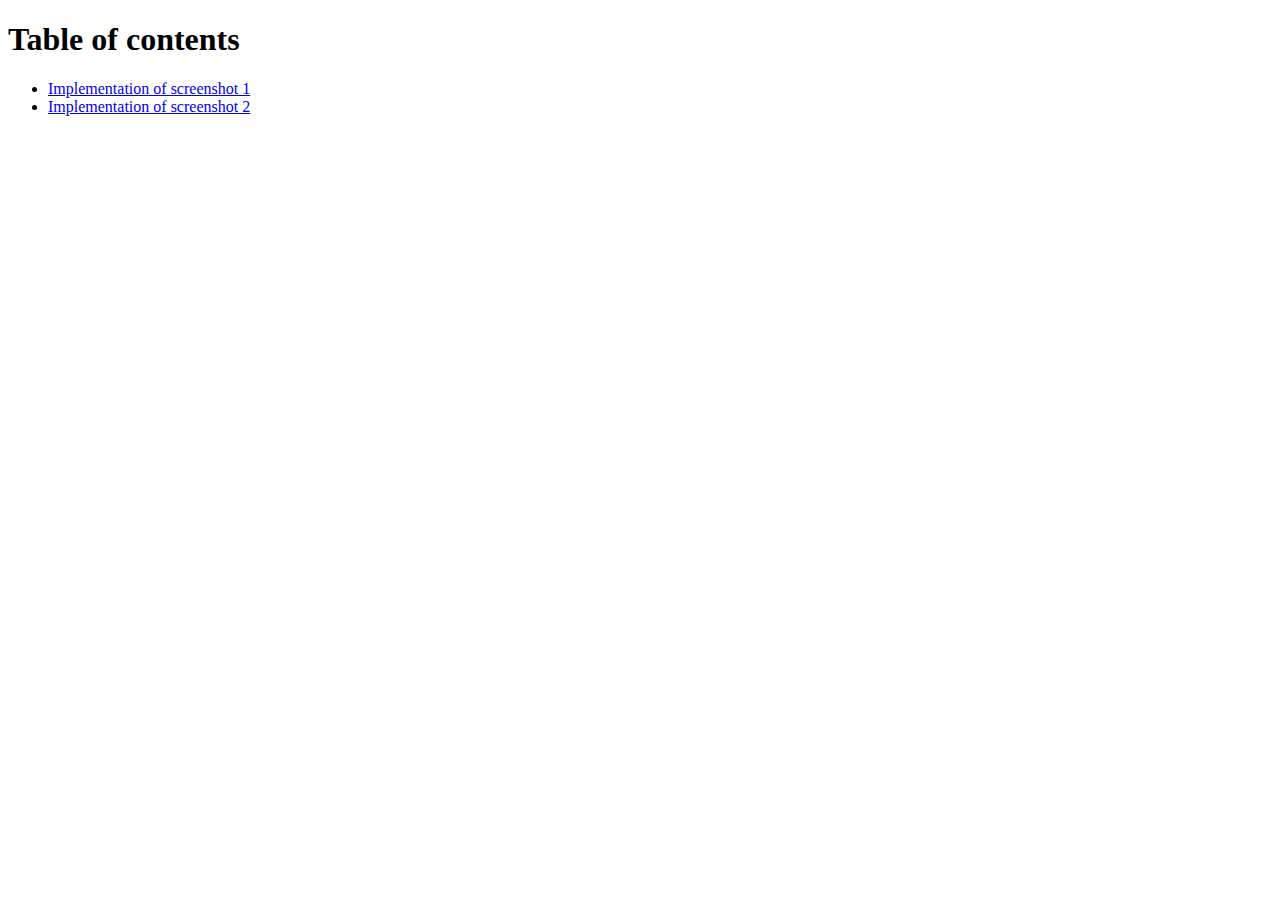
<file: index.html>
<!DOCTYPE html>
<html lang="en">

<head>
  <meta charset="UTF-8">
  <meta name="viewport" content="width=device-width, initial-scale=1.0">
  <title>Oblig 1</title>
</head>

<body>
  <h1>Table of contents</h1>
  <nav>
    <ul>
      <li><a href="./page-screenshot1.html">Implementation of screenshot 1</a></li>
      <li><a href="./page-screenshot2.html">Implementation of screenshot 2</a></li>
    </ul>
  </nav>

</body>

</html>
</file>
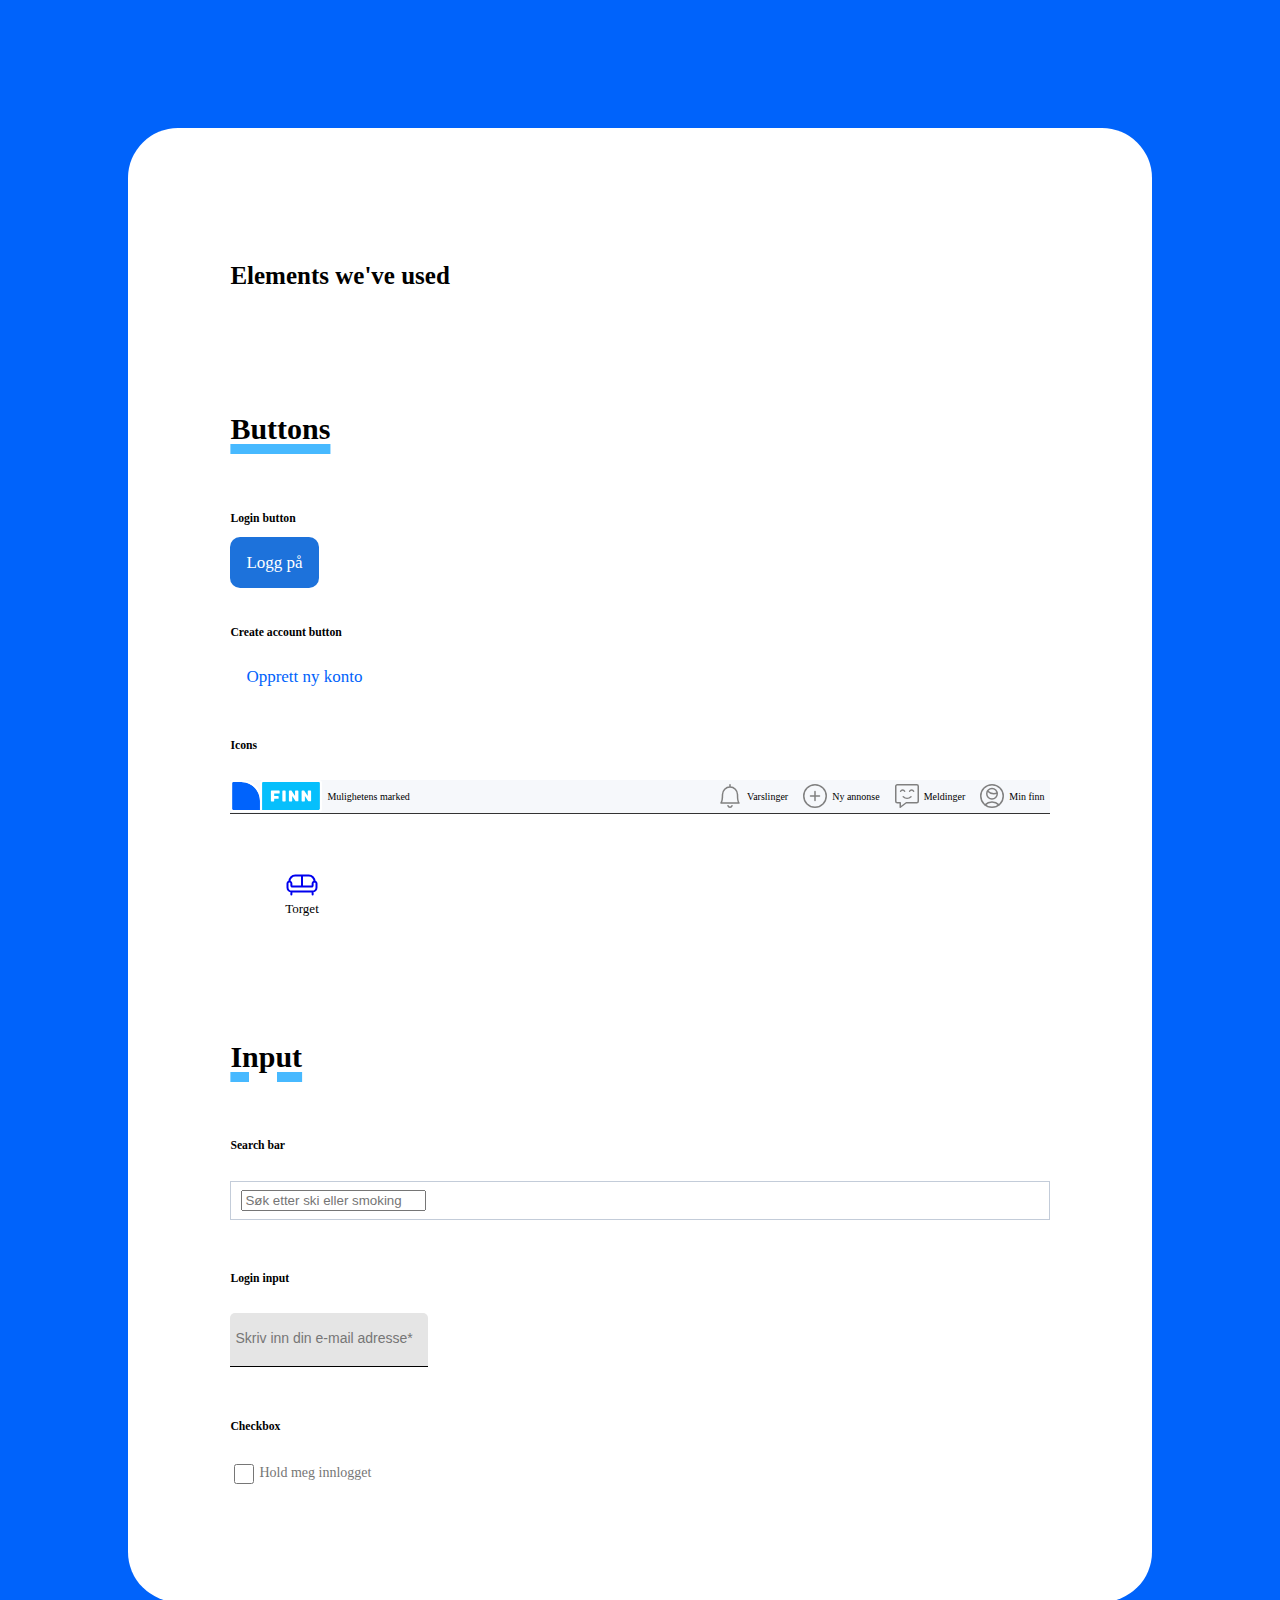
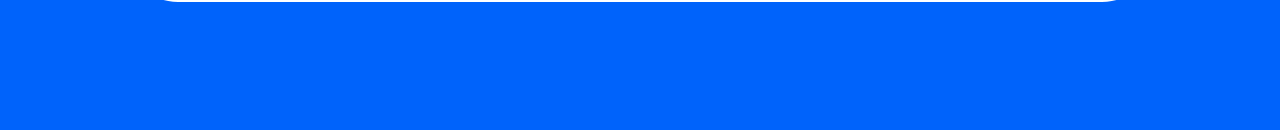
<file: demo.html>
<!DOCTYPE html>
<html lang="en">

<head>
  <meta charset="UTF-8">
  <meta name="viewport" content="width=device-width, initial-scale=1.0">
  <title>Demo page</title>
  <link rel="stylesheet" href="/assets/styles/style.css">
</head>

<body class="demo-body">
  <!-- EDIT THIS PAGE TO SHOW HOW YOU USE ALL THE ELEMENTS IMPLEMENTED IN YOUR DESIGN SYSTEM  -->
  <main class="demo-main">
    <h1 class="demo-h1">Elements we've used</h1>

    <!--CECILIE-->
    <h2 class="demo-h2">Buttons</h2>


        <h3>Login button</h3>
        <a class="login-card__main__submit">Logg på</a>
     

    
        <h3>Create account button</h3>
        <a class="login-card__main__create-account">Opprett ny konto</a>
  
    </div>

    <h3>Icons</h3>
    <header class="header">
      <nav class="navbar">
          <a class="navbar__logo" href="finn.no"><svg focusable="false" width="92" height="32" viewBox="0 0 184 64">
            <title>FINN.no</title>
            <path fill="#06bffc" d="M179.8 58V6c0-1-.8-1.9-1.9-1.9H66c-1 0-1.9.8-1.9 1.9v53.8H178c1 0 1.8-.8 1.8-1.8"></path>
            <path fill="#0063fc" d="M22.5 4.2H6C5 4.2 4.2 5 4.2 6v52c0 1 .8 1.9 1.9 1.9H60V41.5C59.9 20.9 43.2 4.2 22.5 4.2"></path>
            <path fill="#fff" d="M178 0H66c-3.3 0-6 2.7-6 6v17.4C53.2 9.6 38.9 0 22.5 0H6C2.7 0 0 2.7 0 6v52c0 3.3 2.7 6 6 6h172c3.3 0 6-2.7 6-6V6c0-3.3-2.7-6-6-6m1.8 58c0 1-.8 1.9-1.9 1.9H64.1V6c0-1 .8-1.9 1.9-1.9h112c1 0 1.9.8 1.9 1.9v52zM4.2 58V6C4.2 5 5 4.2 6 4.2h16.5c20.6 0 37.4 16.8 37.4 37.4v18.3H6c-1-.1-1.8-.9-1.8-1.9"></path>
            <path fill="#fff" d="M110.1 21.1h-4.2c-.7 0-1.2.5-1.2 1.2v19.3c0 .7.5 1.2 1.2 1.2h4.2c.7 0 1.2-.5 1.2-1.2V22.3c0-.6-.6-1.2-1.2-1.2m-12 0H83c-.7 0-1.2.5-1.2 1.2v19.3c0 .7.5 1.2 1.2 1.2h4.2c.7 0 1.2-.5 1.2-1.2v-4h7.7c.7 0 1.2-.5 1.2-1.2v-3.2c0-.7-.5-1.2-1.2-1.2h-7.7v-4.9h9.7c.7 0 1.2-.5 1.2-1.2v-3.7c0-.5-.6-1.1-1.2-1.1m62.8 0h-4.2c-.7 0-1.2.5-1.2 1.2v9.5l-6.6-10c-.3-.4-.8-.7-1.3-.7h-3.2c-.7 0-1.2.5-1.2 1.2v19.3c0 .7.5 1.2 1.2 1.2h4.2c.7 0 1.2-.5 1.2-1.2v-9.4l6.5 9.8c.3.4.8.7 1.3.7h3.4c.7 0 1.2-.5 1.2-1.2V22.3c-.1-.6-.6-1.2-1.3-1.2m-25.4 0h-4.2c-.7 0-1.2.5-1.2 1.2v9.5l-6.6-10c-.3-.4-.8-.7-1.3-.7H119c-.7 0-1.2.5-1.2 1.2v19.3c0 .7.5 1.2 1.2 1.2h4.2c.7 0 1.2-.5 1.2-1.2v-9.4l6.5 9.8c.3.4.8.7 1.3.7h3.4c.7 0 1.2-.5 1.2-1.2V22.3c-.1-.6-.6-1.2-1.3-1.2"></path></svg><p class="navbar__logo__text">Mulighetens marked</p></a>
          <a class="navbar__icons" href="finn.no"><svg xmlns="http://www.w3.org/2000/svg" width="24" height="24" fill="none" viewBox="0 0 24 24" part="w-icon-bell-24-part"><title>Bjelle</title><path stroke="grey" stroke-linecap="round" stroke-linejoin="round" stroke-width="1.5" d="M10.01 21.782a2.11 2.11 0 0 0 1.992 1.467c.905 0 1.725-.605 1.993-1.467M12 3V.75M12 3c4.168 0 7.5 3.492 7.5 7.619C19.5 17.777 21 19 21 19H3s1.5-1.946 1.5-8.381C4.5 6.519 7.865 3 12 3"></path></svg><p class="navbar__icons__text">Varslinger</p></a>
          <a class="navbar__icons" href="finn.no"><svg xmlns="http://www.w3.org/2000/svg" width="24" height="24" fill="none" viewBox="0 0 24 24" part="w-icon-circle-plus-24-part"><title>Sirkel med plusstegn</title><path stroke="grey" stroke-linecap="round" stroke-linejoin="round" stroke-width="1.5" d="M12 7.5v9M7.5 12h9M12 23.25c6.213 0 11.25-5.037 11.25-11.25S18.213.75 12 .75.75 5.787.75 12 5.787 23.25 12 23.25"></path></svg><p class="navbar__icons__text">Ny annonse</p></a>
          <a class="navbar__icons"href="finn.no"><svg xmlns="http://www.w3.org/2000/svg" width="24" height="24" fill="none" viewBox="0 0 24 24" part="w-icon-messages-24-part"><title>Snakkebobler</title><path stroke="grey" stroke-linecap="round" stroke-linejoin="round" stroke-width="1.5" d="M21.75 18.75h-10.5l-6 4.5v-4.5h-3a1.5 1.5 0 0 1-1.5-1.5v-15a1.5 1.5 0 0 1 1.5-1.5h19.5a1.5 1.5 0 0 1 1.5 1.5v15a1.5 1.5 0 0 1-1.5 1.5"></path><path stroke="grey" stroke-linecap="round" stroke-linejoin="round" stroke-width="1.5" d="M5.63 7.23a2.235 2.235 0 0 1 3.994 0m5 0a2.236 2.236 0 0 1 3.993 0m-2.637 5.535a5.747 5.747 0 0 1-7.711 0"></path></svg><p class="navbar__icons__text">Meldinger</p></a>
          <a class="navbar__icons"href="finn.no"><svg xmlns="http://www.w3.org/2000/svg" width="24" height="24" fill="none" viewBox="0 0 24 24" part="w-icon-circle-user-24-part"><title>Sirkel med brukerprofil</title><path stroke="grey" stroke-linecap="round" stroke-linejoin="round" stroke-width="1.5" d="M12 15a5.25 5.25 0 1 0 0-10.5A5.25 5.25 0 0 0 12 15"></path><path stroke="grey" stroke-linecap="round" stroke-linejoin="round" stroke-width="1.5" d="M12 23.25c6.213 0 11.25-5.037 11.25-11.25S18.213.75 12 .75.75 5.787.75 12 5.787 23.25 12 23.25"></path><path stroke="grey" stroke-linecap="round" stroke-linejoin="round" stroke-width="1.5" d="M7.476 7.084A8.7 8.7 0 0 0 13.75 9.75a8.7 8.7 0 0 0 3.39-.685M5.087 20.876a9.745 9.745 0 0 1 13.805-.021"></path></svg><p class="navbar__icons__text">Min finn</p></a>
      </nav>
    </header>

    <div class="icons">
      <a class="icons__svg" href="finn.no"><svg xmlns="http://www.w3.org/2000/svg" width="42" height="28" fill="none" viewBox="0 0 42 28" part="w-icon-sofa-42-part"><title>Sofa</title><path stroke="currentColor" stroke-linecap="round" stroke-linejoin="round" stroke-width="2" d="M33.567 10.5a1.9 1.9 0 0 0-1.367.585 2.04 2.04 0 0 0-.567 1.415v2c0 .265-.101.52-.283.707a.95.95 0 0 1-.683.293H11.333a.95.95 0 0 1-.683-.293 1.02 1.02 0 0 1-.283-.707v-2c0-.53-.204-1.04-.567-1.415a1.9 1.9 0 0 0-1.367-.585c-.512 0-1.004.21-1.367.585A2.04 2.04 0 0 0 6.5 12.5v4c0 1.06.407 2.078 1.133 2.828a3.8 3.8 0 0 0 2.734 1.172h21.266a3.8 3.8 0 0 0 2.735-1.172A4.07 4.07 0 0 0 35.5 16.5v-4c0-.53-.204-1.04-.566-1.415a1.9 1.9 0 0 0-1.367-.585m-23.2 10v3m21.266-3v3m-23.2-13c0-1.591.611-3.117 1.699-4.243A5.7 5.7 0 0 1 14.233 4.5h13.534a5.7 5.7 0 0 1 4.1 1.757 6.1 6.1 0 0 1 1.7 4.243M21 15.5v-11"></path></svg><p>Torget</p></a>
    </div>


    <!--KAJA-->
    <h2 class="demo-h2">Input</h2>

    <h3>Search bar</h3>
    <form class="search__bar">
      <input type="text" placeholder="Søk etter ski eller smoking">
    </form>

    <h3>Login input</h3>
    <input class="login-card__main__form" type="text" value="Skriv inn din e-mail adresse*" required>

    <h3>Checkbox</h3>
    <div class="login-card__main__checkbox">
      <input class="login-card__main__checkbox__input" type="checkbox" name="checkbox">
      <label class="login-card__main__checkbox__label" for="">Hold meg innlogget</label>
    </div>

    <h2></h2>
  </main>
</body>

</html>
</file>
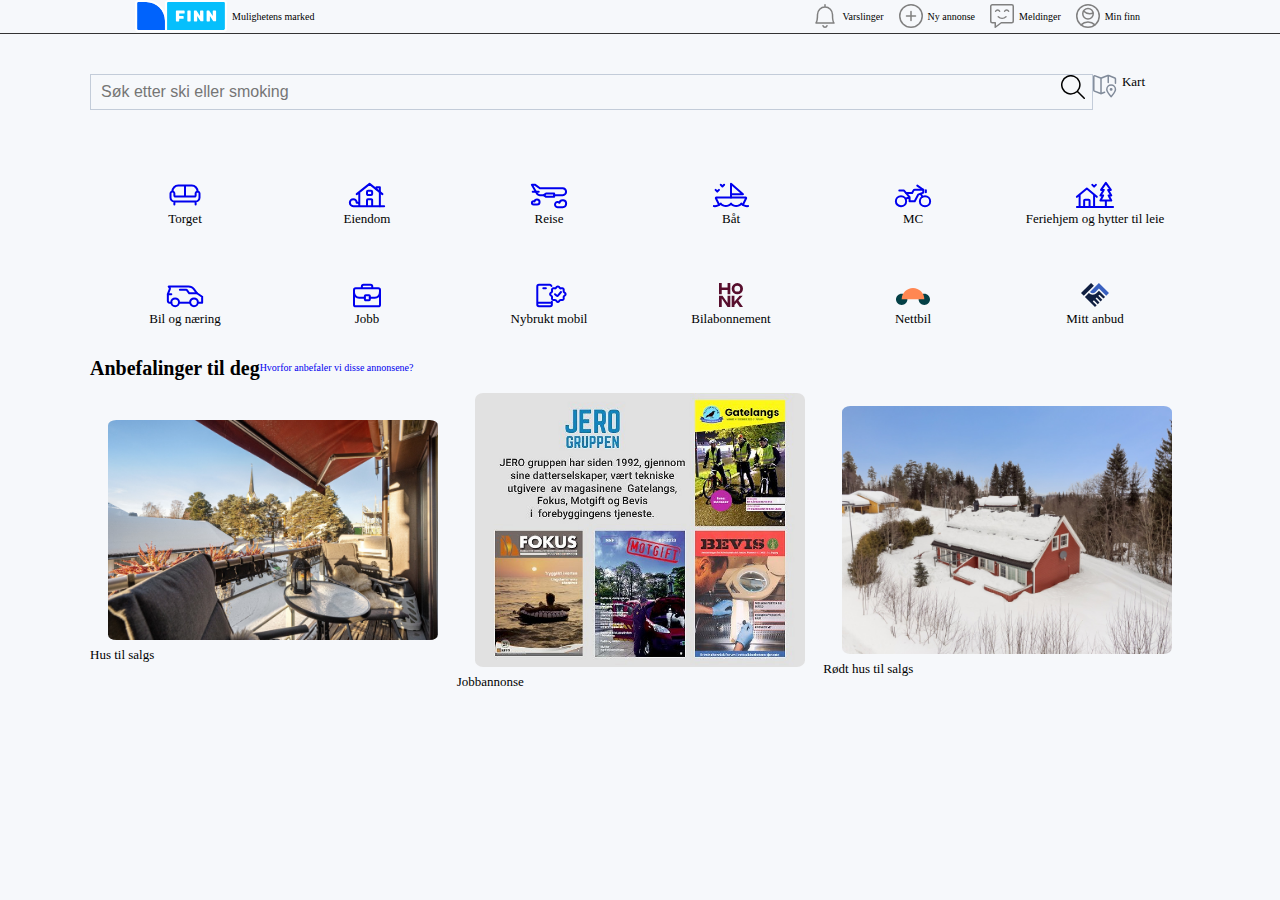
<file: page-screenshot1.html>
<!DOCTYPE html>
<html lang="en">
<head>
  <meta charset="UTF-8">
  <meta name="viewport" content="width=device-width, initial-scale=1.0">
  <title>Screenshot 1 page</title>
  <link rel="stylesheet" href="assets/styles/style.css">
</head>

<body>
  <header class="header">
  <nav class="navbar">
      <a class="navbar__logo" href="./index.html"><svg focusable="false" width="92" height="32" viewBox="0 0 184 64">
        <title>FINN.no</title>
        <path fill="#06bffc" d="M179.8 58V6c0-1-.8-1.9-1.9-1.9H66c-1 0-1.9.8-1.9 1.9v53.8H178c1 0 1.8-.8 1.8-1.8"></path>
        <path fill="#0063fc" d="M22.5 4.2H6C5 4.2 4.2 5 4.2 6v52c0 1 .8 1.9 1.9 1.9H60V41.5C59.9 20.9 43.2 4.2 22.5 4.2"></path>
        <path fill="#fff" d="M178 0H66c-3.3 0-6 2.7-6 6v17.4C53.2 9.6 38.9 0 22.5 0H6C2.7 0 0 2.7 0 6v52c0 3.3 2.7 6 6 6h172c3.3 0 6-2.7 6-6V6c0-3.3-2.7-6-6-6m1.8 58c0 1-.8 1.9-1.9 1.9H64.1V6c0-1 .8-1.9 1.9-1.9h112c1 0 1.9.8 1.9 1.9v52zM4.2 58V6C4.2 5 5 4.2 6 4.2h16.5c20.6 0 37.4 16.8 37.4 37.4v18.3H6c-1-.1-1.8-.9-1.8-1.9"></path>
        <path fill="#fff" d="M110.1 21.1h-4.2c-.7 0-1.2.5-1.2 1.2v19.3c0 .7.5 1.2 1.2 1.2h4.2c.7 0 1.2-.5 1.2-1.2V22.3c0-.6-.6-1.2-1.2-1.2m-12 0H83c-.7 0-1.2.5-1.2 1.2v19.3c0 .7.5 1.2 1.2 1.2h4.2c.7 0 1.2-.5 1.2-1.2v-4h7.7c.7 0 1.2-.5 1.2-1.2v-3.2c0-.7-.5-1.2-1.2-1.2h-7.7v-4.9h9.7c.7 0 1.2-.5 1.2-1.2v-3.7c0-.5-.6-1.1-1.2-1.1m62.8 0h-4.2c-.7 0-1.2.5-1.2 1.2v9.5l-6.6-10c-.3-.4-.8-.7-1.3-.7h-3.2c-.7 0-1.2.5-1.2 1.2v19.3c0 .7.5 1.2 1.2 1.2h4.2c.7 0 1.2-.5 1.2-1.2v-9.4l6.5 9.8c.3.4.8.7 1.3.7h3.4c.7 0 1.2-.5 1.2-1.2V22.3c-.1-.6-.6-1.2-1.3-1.2m-25.4 0h-4.2c-.7 0-1.2.5-1.2 1.2v9.5l-6.6-10c-.3-.4-.8-.7-1.3-.7H119c-.7 0-1.2.5-1.2 1.2v19.3c0 .7.5 1.2 1.2 1.2h4.2c.7 0 1.2-.5 1.2-1.2v-9.4l6.5 9.8c.3.4.8.7 1.3.7h3.4c.7 0 1.2-.5 1.2-1.2V22.3c-.1-.6-.6-1.2-1.3-1.2"></path></svg><p class="navbar__logo__text">Mulighetens marked</p></a>
      <a class="navbar__icons" href="finn.no"><svg xmlns="http://www.w3.org/2000/svg" width="24" height="24" fill="none" viewBox="0 0 24 24" part="w-icon-bell-24-part"><title>Bjelle</title><path stroke="grey" stroke-linecap="round" stroke-linejoin="round" stroke-width="1.5" d="M10.01 21.782a2.11 2.11 0 0 0 1.992 1.467c.905 0 1.725-.605 1.993-1.467M12 3V.75M12 3c4.168 0 7.5 3.492 7.5 7.619C19.5 17.777 21 19 21 19H3s1.5-1.946 1.5-8.381C4.5 6.519 7.865 3 12 3"></path></svg><p class="navbar__icons__text">Varslinger</p></a>
      <a class="navbar__icons" href="finn.no"><svg xmlns="http://www.w3.org/2000/svg" width="24" height="24" fill="none" viewBox="0 0 24 24" part="w-icon-circle-plus-24-part"><title>Sirkel med plusstegn</title><path stroke="grey" stroke-linecap="round" stroke-linejoin="round" stroke-width="1.5" d="M12 7.5v9M7.5 12h9M12 23.25c6.213 0 11.25-5.037 11.25-11.25S18.213.75 12 .75.75 5.787.75 12 5.787 23.25 12 23.25"></path></svg><p class="navbar__icons__text">Ny annonse</p></a>
      <a class="navbar__icons"href="finn.no"><svg xmlns="http://www.w3.org/2000/svg" width="24" height="24" fill="none" viewBox="0 0 24 24" part="w-icon-messages-24-part"><title>Snakkebobler</title><path stroke="grey" stroke-linecap="round" stroke-linejoin="round" stroke-width="1.5" d="M21.75 18.75h-10.5l-6 4.5v-4.5h-3a1.5 1.5 0 0 1-1.5-1.5v-15a1.5 1.5 0 0 1 1.5-1.5h19.5a1.5 1.5 0 0 1 1.5 1.5v15a1.5 1.5 0 0 1-1.5 1.5"></path><path stroke="grey" stroke-linecap="round" stroke-linejoin="round" stroke-width="1.5" d="M5.63 7.23a2.235 2.235 0 0 1 3.994 0m5 0a2.236 2.236 0 0 1 3.993 0m-2.637 5.535a5.747 5.747 0 0 1-7.711 0"></path></svg><p class="navbar__icons__text">Meldinger</p></a>
      <a class="navbar__icons"href="finn.no"><svg xmlns="http://www.w3.org/2000/svg" width="24" height="24" fill="none" viewBox="0 0 24 24" part="w-icon-circle-user-24-part"><title>Sirkel med brukerprofil</title><path stroke="grey" stroke-linecap="round" stroke-linejoin="round" stroke-width="1.5" d="M12 15a5.25 5.25 0 1 0 0-10.5A5.25 5.25 0 0 0 12 15"></path><path stroke="grey" stroke-linecap="round" stroke-linejoin="round" stroke-width="1.5" d="M12 23.25c6.213 0 11.25-5.037 11.25-11.25S18.213.75 12 .75.75 5.787.75 12 5.787 23.25 12 23.25"></path><path stroke="grey" stroke-linecap="round" stroke-linejoin="round" stroke-width="1.5" d="M7.476 7.084A8.7 8.7 0 0 0 13.75 9.75a8.7 8.7 0 0 0 3.39-.685M5.087 20.876a9.745 9.745 0 0 1 13.805-.021"></path></svg><p class="navbar__icons__text">Min finn</p></a>
  </nav>
</header>

<div class="main">
  <div class="search">
    <div class="search__container">
      <form>
        <input class="search__bar" type="text" placeholder="Søk etter ski eller smoking">
        <button class="search__button"><svg xmlns="http://www.w3.org/2000/svg" width="24" height="24" fill="none" viewBox="0 0 24 24" part="w-icon-search-24-part"><title>Forstørrelsesglass</title><path stroke="currentColor" stroke-linecap="round" stroke-linejoin="round" stroke-width="1.5" d="M13.358 18.153a9.063 9.063 0 1 0-7.09-16.682 9.063 9.063 0 0 0 7.09 16.682m2.862-1.933 7.03 7.03"></path></svg></button>
      </form>     
    </div>
    <a class="search__bar__icon" href="finn.no"><svg xmlns="http://www.w3.org/2000/svg" width="24" height="24" fill="none" viewBox="0 0 24 24"><path fill="#818B9A" fill-rule="evenodd" d="M21.551 4.647L15.986 2.42v6.114a.75.75 0 11-1.5 0V2.421L8.764 4.71v13.912l2.582-1.033a.75.75 0 01.557 1.393l-3.24 1.296a1.75 1.75 0 01-1.3 0l-6.221-2.49a1.75 1.75 0 01-1.1-1.624V2.79a1.75 1.75 0 012.4-1.625L7.92 3.357a.25.25 0 00.186 0L14.586.765a1.75 1.75 0 011.3 0l6.222 2.49c.665.265 1.1.908 1.1 1.624v4.379a.75.75 0 01-1.5 0V4.879a.25.25 0 00-.157-.232zM7.264 4.71l-5.38-2.152a.25.25 0 00-.342.232v13.374a.25.25 0 00.157.232l5.565 2.226V4.71zm10.86 7.103a3.583 3.583 0 00-3.582 3.583c0 .42.191 1.042.568 1.807.365.743.863 1.537 1.378 2.272a26.001 26.001 0 001.637 2.098 25.974 25.974 0 001.637-2.099c.515-.734 1.012-1.528 1.378-2.27.377-.766.568-1.388.568-1.808a3.583 3.583 0 00-3.583-3.583zm-5.082 3.583a5.083 5.083 0 0110.166 0c0 .777-.322 1.656-.722 2.47-.412.836-.955 1.698-1.495 2.47-.542.773-1.09 1.47-1.522 1.977a12.44 12.44 0 01-.557.618 3.353 3.353 0 01-.217.206c-.033.027-.08.065-.134.1a.782.782 0 01-.872 0 1.273 1.273 0 01-.134-.1 3.327 3.327 0 01-.217-.206 12.44 12.44 0 01-.557-.618 27.474 27.474 0 01-1.522-1.978c-.54-.771-1.084-1.633-1.495-2.47-.4-.813-.723-1.692-.723-2.469zm6.527 0a1.444 1.444 0 11-2.889 0 1.444 1.444 0 012.89 0z" clip-rule="evenodd"></path></svg><p class="search__bar__map">Kart</p></a>
</div>


  <div class="icons">
    <a class="icons__svg" href="finn.no"><svg xmlns="http://www.w3.org/2000/svg" width="42" height="28" fill="none" viewBox="0 0 42 28" part="w-icon-sofa-42-part"><title>Sofa</title><path stroke="currentColor" stroke-linecap="round" stroke-linejoin="round" stroke-width="2" d="M33.567 10.5a1.9 1.9 0 0 0-1.367.585 2.04 2.04 0 0 0-.567 1.415v2c0 .265-.101.52-.283.707a.95.95 0 0 1-.683.293H11.333a.95.95 0 0 1-.683-.293 1.02 1.02 0 0 1-.283-.707v-2c0-.53-.204-1.04-.567-1.415a1.9 1.9 0 0 0-1.367-.585c-.512 0-1.004.21-1.367.585A2.04 2.04 0 0 0 6.5 12.5v4c0 1.06.407 2.078 1.133 2.828a3.8 3.8 0 0 0 2.734 1.172h21.266a3.8 3.8 0 0 0 2.735-1.172A4.07 4.07 0 0 0 35.5 16.5v-4c0-.53-.204-1.04-.566-1.415a1.9 1.9 0 0 0-1.367-.585m-23.2 10v3m21.266-3v3m-23.2-13c0-1.591.611-3.117 1.699-4.243A5.7 5.7 0 0 1 14.233 4.5h13.534a5.7 5.7 0 0 1 4.1 1.757 6.1 6.1 0 0 1 1.7 4.243M21 15.5v-11"></path></svg><p>Torget</p></a>
    <a class="icons__svg"href="finn.no"><svg xmlns="http://www.w3.org/2000/svg" width="42" height="28" fill="none" viewBox="0 0 42 28" part="w-icon-real-estate-42-part"><title>Hus med hage</title><path stroke="currentColor" stroke-linecap="round" stroke-linejoin="round" stroke-width="2" d="M10.714 13.143 23.571 2.857 36.43 13.143m-23.144 12V11.086m0 12.342c0-.946-.768-1.714-1.715-1.714h-.857a3.429 3.429 0 1 0-3.429 3.429h30.858"></path><path stroke="currentColor" stroke-linecap="round" stroke-linejoin="round" stroke-width="2" d="M33.857 25.143V6.286H30.43v2.057m-4.287 15.943v-5.143a.857.857 0 0 0-.857-.857h-3.429a.857.857 0 0 0-.857.857v5.143m0-11.357v-2.143c0-.592.493-1.072 1.102-1.072h2.939c.608 0 1.102.48 1.102 1.072v2.143c0 .591-.494 1.071-1.102 1.071h-2.939C21.493 14 21 13.52 21 12.93Z"></path></svg><p>Eiendom</p></a>
    <a class="icons__svg"href="finn.no"><svg xmlns="http://www.w3.org/2000/svg" width="42" height="28" fill="none" viewBox="0 0 42 28" part="w-icon-airplane-42-part"><title>Fly</title><path stroke="currentColor" stroke-linecap="round" stroke-linejoin="round" stroke-width="2" d="M16.286 14.143h-4.408a3.3 3.3 0 0 1-1.688-.414c-.52-.287-.96-.71-1.277-1.227L3.857 3.857H7.2l4.68 3.429h22.835a3.429 3.429 0 0 1 0 6.857h-8.571"></path><path stroke="currentColor" stroke-linecap="round" stroke-linejoin="round" stroke-width="2" d="m18.061 12.428-2.204 1.715 2.204 1.714h8.082v-3.428h-8.082Zm-7.346-1.714h-6m24.857 15.428a2.571 2.571 0 1 1 1.844-4.362 3.428 3.428 0 1 1 3.298 4.362zM9 18.428a2.57 2.57 0 0 0-2.514 2.02 1.67 1.67 0 0 0-.914-.305 1.715 1.715 0 0 0 0 3.428H9a2.571 2.571 0 1 0 0-5.143"></path></svg><p>Reise</p></a>
    <a class="icons__svg"href="finn.no"><svg xmlns="http://www.w3.org/2000/svg" width="42" height="28" fill="none" viewBox="0 0 42 28" part="w-icon-sailboat-42-part"><title>To fugler og en seilebåt på vannet</title><path stroke="currentColor" stroke-linecap="round" stroke-linejoin="round" stroke-width="2" d="m33 23.428 3.119-6.236a.43.43 0 0 0-.383-.62H6.266a.43.43 0 0 0-.384.62L9 23.428"></path><path stroke="currentColor" stroke-linecap="round" stroke-linejoin="round" stroke-width="2" d="M3.857 25.073c1.241.168 2.5.031 3.687-.402a8.3 8.3 0 0 0 3.17-2.1 7 7 0 0 0 2.329 1.849c.886.43 1.845.653 2.814.653s1.928-.222 2.814-.653A7 7 0 0 0 21 22.57a7 7 0 0 0 2.329 1.849c.886.43 1.844.653 2.814.653s1.928-.222 2.814-.653a7 7 0 0 0 2.329-1.849 8.3 8.3 0 0 0 3.17 2.1 7.7 7.7 0 0 0 3.64.409M10.732 3.733l1.696 1.696 1.696-1.696M5.592 8.878l1.694 1.693 1.693-1.693M21 2.857l12 10.286H21zm0 13.714v-3.428"></path></svg><p>Båt</p></a>
    <a class="icons__svg"href="finn.no"><svg xmlns="http://www.w3.org/2000/svg" width="42" height="28" fill="none" viewBox="0 0 42 28" part="w-icon-motorcycle-42-part"><title>MC</title><path stroke="currentColor" stroke-linecap="round" stroke-linejoin="round" stroke-width="2" d="M33.857 9.16v2.054m4.286 9.036c0 2.722-2.303 4.929-5.143 4.929s-5.143-2.207-5.143-4.929S30.16 15.322 33 15.322s5.143 2.206 5.143 4.928m-24 0c0 2.722-2.303 4.929-5.143 4.929s-5.143-2.207-5.143-4.929S6.159 15.322 9 15.322s5.143 2.206 5.143 4.928m0-8.214h6l1.24-2.378c.29-.556.884-.908 1.534-.908h8.369"></path><path stroke="currentColor" stroke-linecap="round" stroke-linejoin="round" stroke-width="2" d="M7.286 9.571H12l2.143 2.465 3.428 4.107v4.107h5.143l3.429-6.571 5.143-2.054V8.75m-13.714 7.393-3.858 1.643M31.286 8.75l-6-4.107m5.143 11.089-1.715-2.875"></path></svg><p>MC</p></a>
    <a class="icons__svg"href="finn.no"><svg xmlns="http://www.w3.org/2000/svg" width="42" height="28" fill="none" viewBox="0 0 42 28" part="w-icon-cabin-42-part"><title>Feriehytte</title><path stroke="currentColor" stroke-linecap="round" stroke-linejoin="round" stroke-width="2" d="m18.326 3.828 1.769 1.815 1.769-1.815M2.904 26.071h36.19M5.62 14v12.071M20.095 14v12.071m-4.524 0v-6.5a.917.917 0 0 0-.905-.928h-3.619c-.5 0-.904.416-.904.928v6.5M2.904 15.857 12.857 7.5l9.952 8.357m11.763-1.393 2.714 5.107H26.429l2.714-5.107h-2.714l3.347-5.571h-2.714l4.795-6.965 4.977 6.965h-2.715l3.167 5.571H34.57Zm-2.715 5.107v6.5"></path></svg><p>Feriehjem og hytter til leie</p></a>
    <a class="icons__svg"href="finn.no"><svg xmlns="http://www.w3.org/2000/svg" width="42" height="28" fill="none" viewBox="0 0 42 28" part="w-icon-minivan-42-part"><title>Minivan</title><path stroke="currentColor" stroke-width="2" d="M15 21.714h11.304"></path><path stroke="currentColor" stroke-linecap="round" stroke-width="2" d="M3.857 13.143h3.429"></path><path fill="currentColor" d="M33 13.286a1 1 0 1 0 0-2zm-7.714-1-.8.6.3.4h.5zm-2.572-3.429.8-.6a1 1 0 0 0-.8-.4zm-6.857-1a1 1 0 1 0 0 2zM33 11.286h-7.714v2H33zm-6.914.4-2.571-3.429-1.6 1.2 2.57 3.429 1.6-1.2Zm-3.371-3.829h-6.858v2h6.858z"></path><path fill="currentColor" d="m33 12.286-.8.6q.103.136.246.232zm5.143 3.428h1v-.535l-.445-.297zm0 6v1a1 1 0 0 0 1-1zm-30.857 1a1 1 0 1 0 0-2zm26.571-2a1 1 0 1 0 0 2zM4.715 5.43v-1a1 1 0 0 0-.858 1.514zM6 7.572l.934.359a1 1 0 0 0-.076-.874zm-2.143 5.571-.933-.359a1 1 0 0 0-.067.359zm25.258-4.371 3.085 4.114 1.6-1.2-3.085-4.114zm8.028 6.942v6h2v-6zm-31.571 7h1.714v-2H5.572zm33.126-7.832-5.143-3.428-1.11 1.664 5.143 3.429zM3.858 5.943l1.285 2.143 1.715-1.029-1.286-2.143-1.715 1.03Zm1.209 1.27-2.143 5.571 1.867.718 2.143-5.571zM2.857 20c0 1.5 1.216 2.714 2.715 2.714v-2A.714.714 0 0 1 4.857 20zM30.715 7.572a7.86 7.86 0 0 0-6.286-3.143v2c1.843 0 3.58.868 4.686 2.343zM2.857 13.143V20h2v-6.857zm35.286 7.571h-4.286v2h4.286zM24.43 4.43H4.715v2h19.714v-2Z"></path><path stroke="currentColor" stroke-width="2" d="M33.857 21.285a3.857 3.857 0 1 1-7.714 0 3.857 3.857 0 0 1 7.714 0Zm-18.857 0a3.857 3.857 0 1 1-7.714 0 3.857 3.857 0 0 1 7.714 0Z"></path></svg><p>Bil og næring</p></a>
    <a class="icons__svg"href="finn.no"><svg xmlns="http://www.w3.org/2000/svg" width="42" height="28" fill="none" viewBox="0 0 42 28" part="w-icon-job-42-part"><title>Dokumentmappe</title><path stroke="currentColor" stroke-linecap="round" stroke-linejoin="round" stroke-width="2" d="M23.024 19.177h-3.333a.833.833 0 0 1-.834-.833V15.01c0-.46.373-.834.834-.834h3.333c.46 0 .833.373.833.834v3.333c0 .46-.373.833-.833.833Z"></path><path stroke="currentColor" stroke-linecap="square" stroke-linejoin="round" stroke-width="2" d="M34 11.597c0 2.85-2.328 5.16-5.2 5.16h-4.943M8 11.597c0 2.85 2.328 5.16 5.2 5.16h5.2"></path><path stroke="currentColor" stroke-linecap="round" stroke-linejoin="round" stroke-width="2" d="M9.733 25.357c-.957 0-1.733-.77-1.733-1.72V9.017c0-.95.776-1.72 1.733-1.72h22.534c.957 0 1.733.77 1.733 1.72v14.62c0 .95-.776 1.72-1.733 1.72z"></path><path stroke="currentColor" stroke-linejoin="round" stroke-width="2" d="M15.857 7.297v-1.72c0-.95.776-1.72 1.734-1.72h6.933c.957 0 1.733.77 1.733 1.72v1.72"></path></svg><p>Jobb</p></a>
    <a class="icons__svg"href="finn.no"><svg xmlns="http://www.w3.org/2000/svg" width="42" height="28" fill="none" viewBox="0 0 42 28" part="w-icon-phone-badge-check-42-part"><title>Smarttelefon med et sjekkmerke</title><g stroke="currentColor" stroke-width="2"><path stroke-linecap="round" d="m23.428 5-.348-.522a1.71 1.71 0 0 0-1.426-.764H11c-.947 0-1.714.768-1.714 1.715v18c0 .946.767 1.714 1.714 1.714h11.143c.947 0 1.714-.768 1.714-1.714v-2.572"></path><path stroke-linecap="round" stroke-linejoin="round" d="M10.143 21.714H23"></path><path stroke-linecap="round" d="M15.286 7.143h2.571"></path><path d="M28.737 5.932a1.45 1.45 0 0 1 2.24 0l.75.912c.308.373.78.569 1.261.522l1.176-.114a1.45 1.45 0 0 1 1.584 1.584l-.114 1.176c-.047.48.149.953.522 1.26l.912.75a1.45 1.45 0 0 1 0 2.24l-.912.751a1.45 1.45 0 0 0-.522 1.26l.114 1.176a1.45 1.45 0 0 1-1.584 1.584l-1.176-.114a1.45 1.45 0 0 0-1.26.522l-.75.912a1.45 1.45 0 0 1-2.24 0l-.751-.912a1.45 1.45 0 0 0-1.26-.522l-1.176.114a1.45 1.45 0 0 1-1.584-1.584l.114-1.175a1.45 1.45 0 0 0-.522-1.26l-.912-.751a1.45 1.45 0 0 1 0-2.24l.912-.75c.373-.308.569-.78.522-1.261l-.114-1.176a1.45 1.45 0 0 1 1.584-1.584l1.175.114a1.45 1.45 0 0 0 1.26-.522z"></path></g><path stroke="currentColor" stroke-linecap="round" stroke-width="2" d="m27 13.192 1.732 1.582a.855.855 0 0 0 1.244-.091L33 11"></path></svg><p>Nybrukt mobil</p></a>
    <a class="icons__svg"href="finn.no"><svg xmlns="http://www.w3.org/2000/svg" width="42" height="28" fill="none" viewBox="0 0 42 28" part="w-icon-honk-light-42-part"><title>Honk lyst ikon</title><path fill="#570E2D" d="M27.34 2a5.66 5.66 0 1 0 0 11.32 5.66 5.66 0 0 0 0-11.32m0 8.572a2.912 2.912 0 1 1 0-5.823 2.912 2.912 0 0 1 0 5.823m-9.768 4.108v7.33l-5.049-7.33H9V26h2.749v-8.454L17.572 26h2.749V14.68zM29.799 26H33l-4.576-6.553 4.264-4.768H29.58l-5.152 5.991v-5.99H21.68V26h2.75v-2.084l2.197-2.458L29.798 26ZM17.572 2v4.436h-5.823V2H9v11.32h2.749V8.885h5.823v4.437h2.749V2z"></path></svg><p>Bilabonnement</p></a>
    <a class="icons__svg"href="finn.no"><svg xmlns="http://www.w3.org/2000/svg" width="42" height="28" fill="none" viewBox="0 0 42 28" part="w-icon-nettbil-light-42-part"><title>Nettbil</title><path fill="#044046" d="M9.698 24c3.148 0 5.699-2.537 5.699-5.667s-2.551-5.666-5.699-5.666C6.551 12.666 4 15.203 4 18.332 4 21.463 6.551 24 9.698 24m22.604 0c3.148 0 5.699-2.537 5.699-5.667s-2.551-5.666-5.699-5.666-5.698 2.537-5.698 5.666S29.155 24 32.302 24"></path><path fill="#FF8752" d="M32.302 18.24H9.698C9.698 12.031 14.758 7 21 7s11.302 5.032 11.302 11.24"></path></svg><p>Nettbil</p></a>
    <a class="icons__svg"href="finn.no"><svg xmlns="http://www.w3.org/2000/svg" width="42" height="28" fill="none" viewBox="0 0 42 28" part="w-icon-remppatori-light-42-part"><title>Remppatori lyst ikon</title><path fill="#101F41" d="M17.08 1.961 7.002 12.007l2.8 2.791 10.08-10.046-2.8-2.79Z"></path><path fill="#3960BF" d="M15.96 10.89a3.967 3.967 0 0 0 5.6 0l3.36-3.348 7.28 7.256 2.8-2.79L24.92 1.96z"></path><path fill="#101F41" d="M22.68 12.007a5.553 5.553 0 0 1-7.839 0l-3.92 3.907 10.08 10.047 1.68-1.675-3.92-3.907 1.12-1.116 3.92 3.907 1.68-1.675-3.92-3.906 1.12-1.117 3.92 3.907 1.68-1.674-3.92-3.907 1.12-1.116 3.92 3.907 1.68-1.675-6.16-6.14z"></path></svg><p>Mitt anbud</p></a>
  </div>

  <section>
    <div class="container">
    <h1>Anbefalinger til deg</h1>
    <a class="container__link" href="finn.no">Hvorfor anbefaler vi disse annonsene?</a>
  
  </div>
  <div class="card">
    <div class="card__wrapper">
    <img class="card__ad" src="./assets/images/annonse_hus.jpg" alt="advertisement">
    <p class="card__text">Hus til salgs</p>
  </div>
  <div class="card__wrapper">
    <img class="card__ad" src="./assets/images/annonse_jobb.jpg" alt="advertisement">
    <p class="card__text">Jobbannonse</p>
  </div>
  <div class="card__wrapper">
    <img class="card__ad" src="./assets/images/annonse_rødthus.jpg" alt="advertisement">
    <p class="card__text">Rødt hus til salgs</p>
  </div>
  </div>
</section>


</body>
</html>
</file>
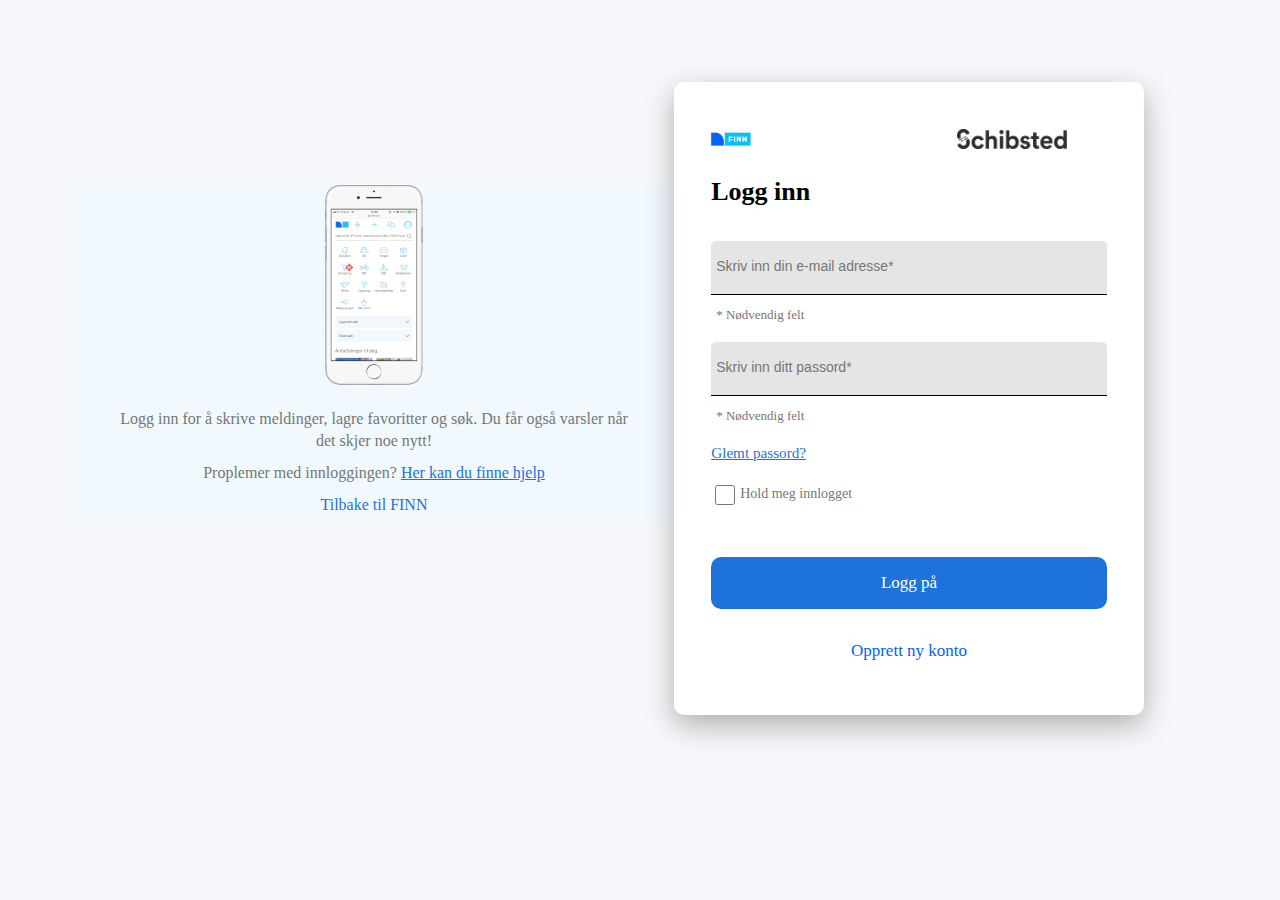
<file: page-screenshot2.html>
<!DOCTYPE html>
<html lang="en">

<head>
  <meta charset="UTF-8">
  <meta name="viewport" content="width=device-width, initial-scale=1.0">
  <title>Screenshot 1 page</title> 
  <link rel="stylesheet" href="assets/styles/style.css">
</head>

<body>
  <main class="login-page">
    <div class="login-card">
      <nav class="login-card__nav">
        <a class="login-card__nav__finn-logo" href="www.finn.no"><img src="./assets/images/finn-logo.png"
            alt="finn.no logo"></a>
        <figure class="login-card__nav__schibsted-logo">
          <img src="./assets/images/Schibsted_logo.svg.png" alt="Schibsted logo">
        </figure>
      </nav>
      <div class="login-card__main">
        <h1 class="login-card__main__h1">Logg inn</h1>
        <input class="login-card__main__form" type="text" value="Skriv inn din e-mail adresse*" required>
        <p class="login-card__main__necesary">
          * Nødvendig felt
        </p>
        <input class="login-card__main__form" type="text" value="Skriv inn ditt passord*" required>

        <p class="login-card__main__necesary">
          * Nødvendig felt
        </p>
        <a class="login-card__main__forgotten-password" href="">Glemt passord?</a>
        <div class="login-card__main__checkbox">
          <input class="login-card__main__checkbox__input" type="checkbox" name="checkbox">
          <label class="login-card__main__checkbox__label" for="">Hold meg innlogget</label>
        </div>
        <a class="login-card__main__submit">Logg på</a>
        <a class="login-card__main__create-account">Opprett ny konto</a>
      </div>
    </div>
    <div class="notifications-card">
      <figure class="notifications-card__iphone">
        <img class="notifications-card__iphone__img" src="./assets/images/finn_iphone_98x200.png" alt="iPhone image">
      </figure>
      <p class="notifications-card__content1">
        Logg inn for å skrive meldinger, lagre favoritter og søk. Du får også varsler når det skjer noe nytt!
      </p>
      <p class="notifications-card__content1">
        Proplemer med innloggingen? <a class="notifications-card__content1__link" href="">Her kan du finne hjelp</a>
      </p>
      <p class="notifications-card__content2">
        <a class="notifications-card__content2__link" href="">Tilbake til FINN</a>
      </p>
    </div>
  </main>
</body>

</html>
</file>
<file: assets/styles/style.css>
@charset "UTF-8";
@font-face {
  font-family: "finn-regular";
  src: url(https://assets.finn.no/pkg/@warp-ds/fonts/v1/FINNTypeStrippet-Light.woff2);
}
@font-face {
  font-family: "finn-bold";
  src: url(https://assets.finn.no/pkg/@warp-ds/fonts/v1/FINNTypeStrippet-Medium.woff2);
}
* {
  box-sizing: border-box;
}

html {
  font-size: 62.5%;
}

body {
  background-color: #f6f8fb;
  font-family: "finn-regular";
}

.header {
  border-bottom: 1px solid #333;
}

.navbar {
  background-color: #f6f8fb;
  font-size: 16rem;
  display: flex;
  max-width: 1010px;
  margin: 0 auto;
}
.navbar__logo {
  text-decoration: none;
  align-items: center;
  justify-content: center;
  display: flex;
  margin-right: auto;
  border-bottom: 1.5px solid transparent;
}
.navbar__logo:hover {
  border-color: #0063fb;
}
.navbar__logo__text {
  font-size: 10px;
}
.navbar__icons {
  text-decoration: none;
  align-items: center;
  justify-content: center;
  display: flex;
  border-bottom: 1.5px solid transparent;
  margin-left: 10px;
}
.navbar__icons:hover {
  border-color: #0063fb;
}
.navbar__icons__text {
  font-size: 10px;
}

.main {
  margin: 0 90px;
}

p {
  color: black;
  font-size: 13px;
  margin: 0 5px;
}

.icons {
  display: grid;
  grid-template-columns: repeat(6, minmax(10.4rem, 1fr));
  justify-content: space-between;
  text-align: center;
  padding: 16px 4px;
}
.icons__svg {
  flex-direction: column;
  text-decoration: none;
  padding-top: 30%;
  /*  svg path {
      stroke: #47B9FF; /* Changes the stroke color of the svg's, but then it doesnt work when hovering over it
  } */
}
.icons__svg:hover {
  color: #767676;
}

.search {
  display: flex;
  justify-content: space-between;
  width: calc(100% - 4rem);
  margin-top: 4rem;
}
.search__container {
  position: relative;
  width: calc(100% - 4rem);
}
.search__bar {
  width: 100%;
  padding: 0.8rem 4rem 0.8rem 1rem;
  background-color: transparent;
  border: 1px solid #c3ccd9;
  font-size: 1.6rem;
}
.search__bar__icon {
  text-decoration: none;
  display: flex;
}
.search__bar__map {
  border-bottom: 1px solid transparent;
}
.search__bar__map:hover {
  border-color: black;
}
.search__button {
  position: absolute;
  top: 0;
  bottom: 0;
  right: 0;
  width: 4rem;
  background-color: transparent;
  font-size: 0.8rem;
  border: 0;
  display: flex;
  justify-content: center;
}

.login-card {
  background-color: white;
  padding: 3%;
  margin: 5% 5% 10% 0;
  width: 470px;
  border-radius: 10px;
  box-shadow: 0 10px 30px #adadad;
  max-width: 50%;
}
.login-card__nav {
  display: flex;
  margin: 0 auto;
  justify-content: space-between;
  align-items: center;
}
.login-card__nav__finn-logo img {
  width: 100%;
  max-width: 40px;
}
.login-card__nav__schibsted-logo img {
  width: 100%;
  max-width: 110px;
}
.login-card__main {
  display: flex;
  flex-direction: column;
}
.login-card__main * {
  padding-bottom: 5%;
}
.login-card__main__h1 {
  font-family: "finn-bold";
  font-size: 26px;
  line-height: 25px;
}
.login-card__main__form {
  background-color: #e5e5e5;
  color: #767676;
  padding: 17px 12px 20px 5px;
  border: none;
  border-bottom: 1px solid black;
  border-top-left-radius: 5px;
  border-top-right-radius: 5px;
  font-size: 14px;
}
.login-card__main__form:hover {
  background-color: #cccccc;
  color: #767676;
  padding: 17px 12px 20px 5px;
  border: none;
  border-bottom: 1px solid black;
  border-top-left-radius: 5px;
  border-top-right-radius: 5px;
  font-size: 14px;
}
.login-card__main__form:focus {
  background-color: #e5e5e5;
  color: #1d72db;
  padding: 8px 12px 29px 5px;
  border: none;
  border-bottom: 3px solid #1d72db;
  border-top-left-radius: 5px;
  border-top-right-radius: 5px;
  font-size: 12px;
  outline: none;
}
.login-card__main__necesary {
  padding-top: 3%;
  color: #767676;
}
.login-card__main__forgotten-password {
  color: #1d72db;
  font-size: 15.2px;
}
.login-card__main__checkbox {
  display: flex;
  justify-content: left;
  align-items: start;
}
.login-card__main__checkbox__input {
  width: 20px;
  height: 20px;
  border-radius: 3px;
}
.login-card__main__checkbox__label {
  font-size: 14px;
  font-family: "finn-bold";
  color: #767676;
  padding-left: 2px;
  padding-top: 4px;
}
.login-card__main__submit {
  border: none;
  background-color: #1d72db;
  color: white;
  font-size: 17px;
  text-align: center;
  font-family: "finn-bold";
  margin: 16px 0 0;
  padding: 16px;
  border-radius: 10px;
}
.login-card__main__submit:hover {
  background-color: #003e9d;
  box-shadow: 2px 2px 10px #adadad;
}
.login-card__main__submit:active {
  background-color: #6381b4;
  box-shadow: 2px 2px 10px #adadad;
}
.login-card__main__submit:visited {
  background-color: #adadad;
  color: #767676;
}
.login-card__main__create-account {
  font-size: 17px;
  text-align: center;
  margin: 16px 0 0;
  padding: 16px;
  border-radius: 10px;
  color: #0063fb;
  font-family: "finn-bold";
}
.login-card__main__create-account:hover {
  box-shadow: 2px 2px 10px #adadad;
  font-family: "finn-bold";
  background-color: #f8fafc;
}

.notifications-card {
  background-color: #f1f9ff;
  margin-bottom: 150px;
  max-width: 600px;
}
.notifications-card__iphone {
  width: 100%;
  max-width: 200px;
  padding-bottom: 3%;
  margin: 0 auto;
}
.notifications-card__iphone__img {
  display: block;
  margin: 0 auto;
}
.notifications-card__content1 {
  padding: 0px 0px 8px;
  padding: 5px 32px;
  text-align: center;
  color: #767676;
  font-size: 16px;
  line-height: 22px;
}
.notifications-card__content1__link {
  color: #1d72db;
}
.notifications-card__content2 {
  margin: 0px 0px 8px;
  color: #767676;
  font-size: 16px;
  line-height: 22px;
  text-align: center;
  padding-top: 5px;
}
.notifications-card__content2__link {
  text-decoration: none;
  color: #1d72db;
}

body {
  margin: 0;
}

.container {
  display: flex;
  flex-direction: row; /* Making the text on the same line */
  align-items: center; /* Align texts h1 and a vertically center */
}
.container__link {
  text-decoration: none;
  border-bottom: 1px solid transparent;
  /* align-self:    Prøver å gjøre så teksten starter fra samme linje, men denne koden funka ikke?? */
}
.container__link:hover {
  border-color: #0063fb;
}

.card {
  display: flex;
  align-items: center;
}
.card__wrapper {
  flex: 1 0 30%; /* Adjust as needed */
  text-align: center;
}
.card__ad {
  max-width: 100%;
  width: 90%;
  border-radius: 2.5%;
}
.card__ad:hover {
  box-shadow: 0 0 20px 0 rgba(147, 197, 253, 0.5019607843); /* Add shadow on the img when hovering */
  border-style: 2px solid rgba(137, 190, 251, 0.5019607843); /* Doesnt do anything yet */
}
.card__text {
  text-align: left;
  margin: 5px 0;
}

.login-page {
  display: flex;
  flex-direction: row-reverse;
  justify-content: center;
  align-items: center;
  padding: 20px 20px 30px 20px;
  margin: 0 auto;
}

.demo-body {
  background-color: #0063fb;
  padding: 10%;
}

.demo-main {
  padding: 10%;
  background-color: white;
  border-radius: 50px;
}

.demo-h1 {
  padding: 15px 0;
  font-family: "finn-bold";
  font-size: 250%;
}

.demo-h2 {
  padding-top: 10%;
  -webkit-text-decoration: underline solid 10px #47b9ff;
          text-decoration: underline solid 10px #47b9ff;
  font-size: 30px;
}

h3 {
  padding: 5% 0 2% 0;
}/*# sourceMappingURL=style.css.map */
</file>
